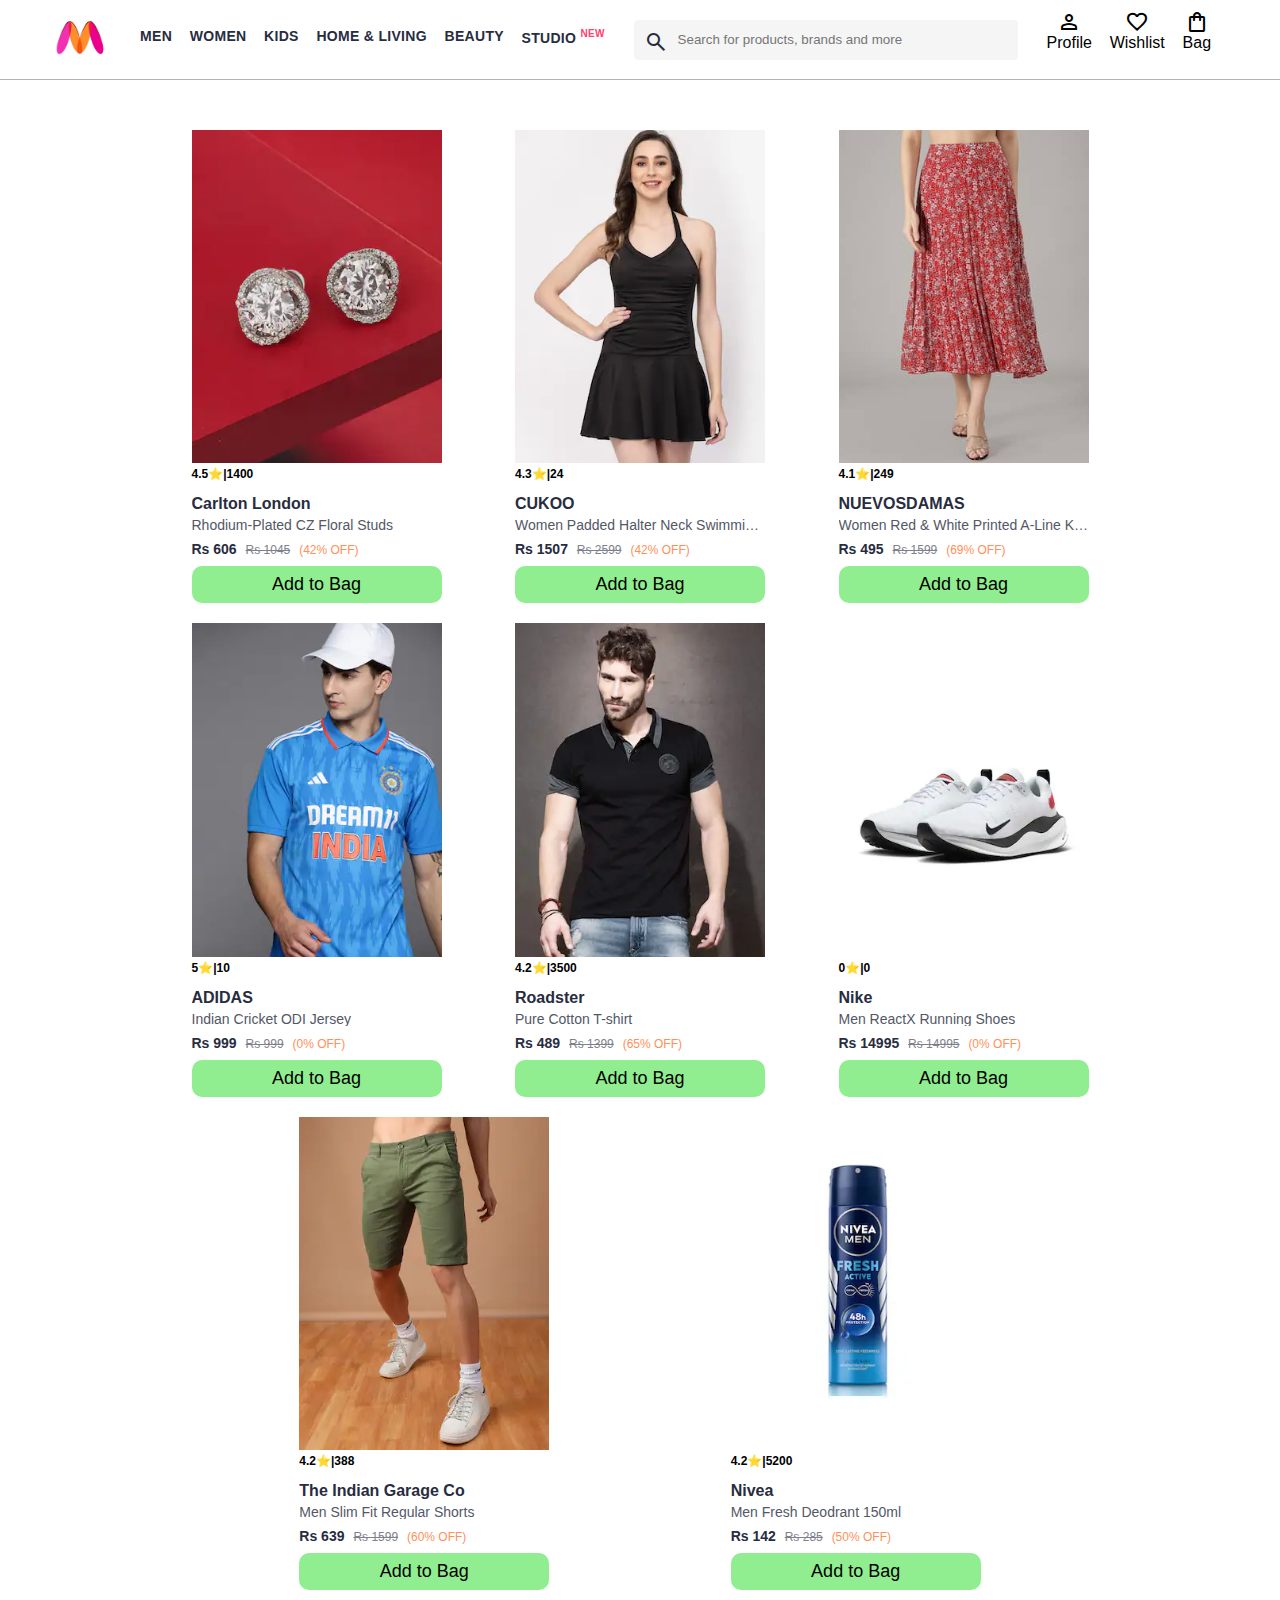
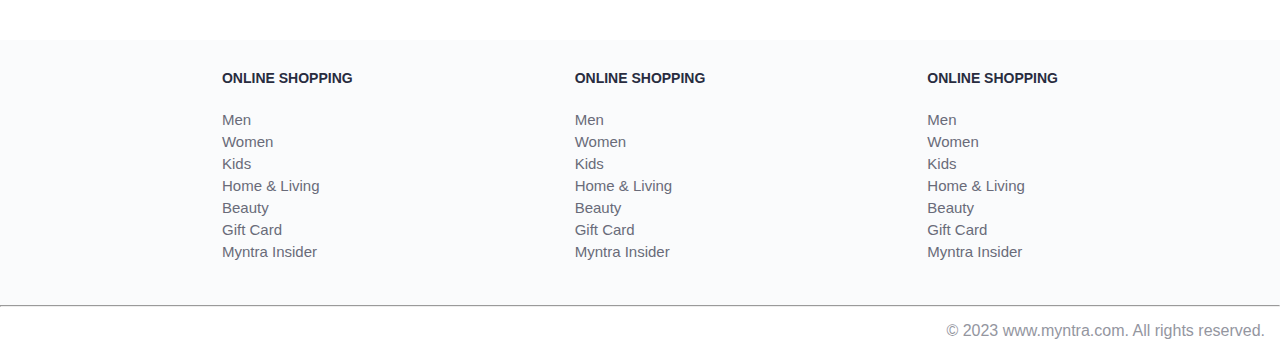
<file: index.html>
<!DOCTYPE html>
<html lang="en">
<head>
    <title>Myntra Functional Clone</title>
    <link rel="stylesheet" href="css/index.css">
    <link rel="stylesheet" href="https://fonts.googleapis.com/css2?family=Material+Symbols+Outlined:opsz,wght,FILL,GRAD@20..48,100..700,0..1,-50..200" />
</head>
<body>
    <header>
        <div class="logo_container">
            <a href="#"><img class="myntra_home" src="images/myntra_logo.webp" alt="Myntra Home"></a>
        </div>
        <nav class="nav_bar">
            <a href="#">Men</a>
            <a href="#">Women</a>
            <a href="#">Kids</a>
            <a href="#">Home & Living</a>
            <a href="#">Beauty</a>
            <a href="#">Studio <sup>New</sup></a>
        </nav>
        <div class="search_bar">
            <span class="material-symbols-outlined search_icon">search</span>
            <input class="search_input" placeholder="Search for products, brands and more">
        </div>
        <div class="action_bar">
            <div class="action_container">
                <span class="material-symbols-outlined action_icon">person</span>
                <span class="action_name">Profile</span>
            </div>

            <div class="action_container">
                <span class="material-symbols-outlined action_icon">favorite</span>
                <span class="action_name">Wishlist</span>
            </div>

            <a class="action_container" href="pages/bag.html">
                <span class="material-symbols-outlined action_icon">shopping_bag</span>
                <span class="action_name">Bag</span>
                <span class="bag-item-count">0</span>
            </a>
        </div>
    </header>
    <main>
      <div class="items-container">
      </div>
    </main>
    <footer>
        <div class="footer_container">
            <div class="footer_column">
                <h3>ONLINE SHOPPING</h3>

                <a href="#">Men</a>
                <a href="#">Women</a>
                <a href="#">Kids</a>
                <a href="#">Home & Living</a>
                <a href="#">Beauty</a>
                <a href="#">Gift Card</a>
                <a href="#">Myntra Insider</a>
            </div>

            <div class="footer_column">
                <h3>ONLINE SHOPPING</h3>

                <a href="#">Men</a>
                <a href="#">Women</a>
                <a href="#">Kids</a>
                <a href="#">Home & Living</a>
                <a href="#">Beauty</a>
                <a href="#">Gift Card</a>
                <a href="#">Myntra Insider</a>
            </div>

            <div class="footer_column">
                <h3>ONLINE SHOPPING</h3>

                <a href="#">Men</a>
                <a href="#">Women</a>
                <a href="#">Kids</a>
                <a href="#">Home & Living</a>
                <a href="#">Beauty</a>
                <a href="#">Gift Card</a>
                <a href="#">Myntra Insider</a>
            </div>
        </div>
        <hr>

        <div class="copyright">
            © 2023 www.myntra.com. All rights reserved.
        </div>
    </footer>
    <script src="data/items.js"></script>
    <script src="scripts/index.js"></script>
</body>
</html>
</file>
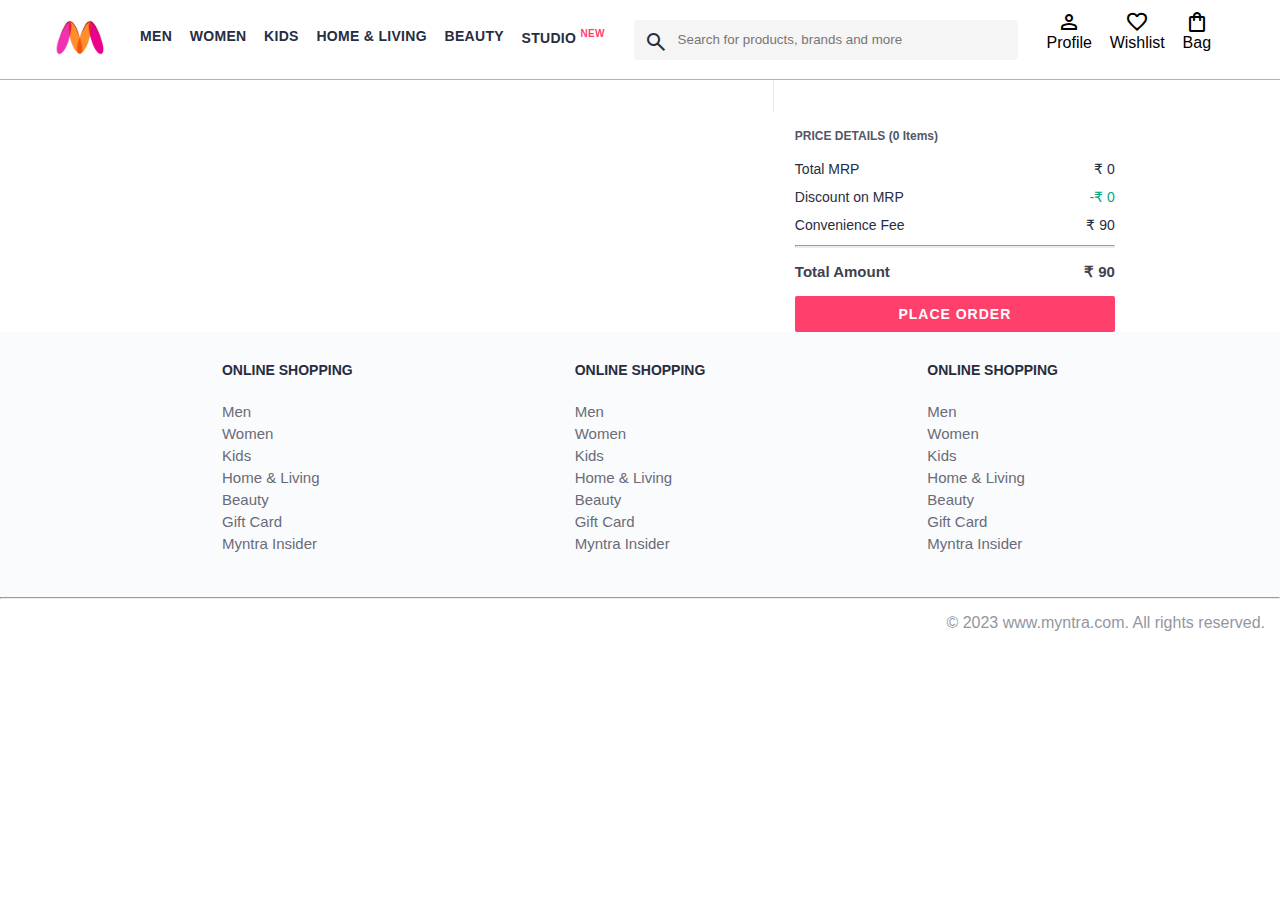
<file: pages/bag.html>
<!DOCTYPE html>
<html lang="en">
<head>
    <title>Myntra Clone</title>
    <link rel="stylesheet" href="../css/index.css">
    <link rel="stylesheet" href="../css/bag.css">
    <link rel="stylesheet" href="https://fonts.googleapis.com/css2?family=Material+Symbols+Outlined:opsz,wght,FILL,GRAD@20..48,100..700,0..1,-50..200" />
</head>
<body>
    <header>
        <div class="logo_container">
            <a href="#"><img class="myntra_home" src="../images/myntra_logo.webp" alt="Myntra Home"></a>
        </div>
        <nav class="nav_bar">
            <a href="#">Men</a>
            <a href="#">Women</a>
            <a href="#">Kids</a>
            <a href="#">Home & Living</a>
            <a href="#">Beauty</a>
            <a href="#">Studio <sup>New</sup></a>
        </nav>
        <div class="search_bar">
            <span class="material-symbols-outlined search_icon">search</span>
            <input class="search_input" placeholder="Search for products, brands and more">
        </div>
        <div class="action_bar">
            <div class="action_container">
                <span class="material-symbols-outlined action_icon">person</span>
                <span class="action_name">Profile</span>
            </div>

            <div class="action_container">
                <span class="material-symbols-outlined action_icon">favorite</span>
                <span class="action_name">Wishlist</span>
            </div>

            <div class="action_container">
                <span class="material-symbols-outlined action_icon">shopping_bag</span>
                <span class="action_name">Bag</span>
                <span class="bag-item-count">0</span>
            </div>
        </div>
    </header>
    <main>
      <div class="bag-page">
        <div class="bag-items-container">
        </div>
        <div class="bag-summary">

      </div>
    </main>
    <footer>
        <div class="footer_container">
            <div class="footer_column">
                <h3>ONLINE SHOPPING</h3>

                <a href="#">Men</a>
                <a href="#">Women</a>
                <a href="#">Kids</a>
                <a href="#">Home & Living</a>
                <a href="#">Beauty</a>
                <a href="#">Gift Card</a>
                <a href="#">Myntra Insider</a>
            </div>

            <div class="footer_column">
                <h3>ONLINE SHOPPING</h3>

                <a href="#">Men</a>
                <a href="#">Women</a>
                <a href="#">Kids</a>
                <a href="#">Home & Living</a>
                <a href="#">Beauty</a>
                <a href="#">Gift Card</a>
                <a href="#">Myntra Insider</a>
            </div>

            <div class="footer_column">
                <h3>ONLINE SHOPPING</h3>

                <a href="#">Men</a>
                <a href="#">Women</a>
                <a href="#">Kids</a>
                <a href="#">Home & Living</a>
                <a href="#">Beauty</a>
                <a href="#">Gift Card</a>
                <a href="#">Myntra Insider</a>
            </div>
        </div>
        <hr>

        <div class="copyright">
            © 2023 www.myntra.com. All rights reserved.
        </div>
    </footer>
    <script src="../data/items.js"></script>
    <script src="../scripts/index.js"></script>
    <script src="../scripts/bag.js"></script>
</body>
</html>
</file>
<file: css/index.css>
* {
  margin: 0;
  padding: 0;
  font-family: Assistant,-apple-system,BlinkMacSystemFont,Segoe UI,Roboto,Helvetica,Arial,sans-serif;
  box-sizing: border-box;
}
header {
  display: flex;
  background-color: #ffffff;
  height: 80px;
  justify-content: space-between;
  align-items: center;
  border-bottom: 1px solid #b6b1b1;
}
.myntra_home {
  height: 45px;
}
.logo_container {
  margin-left: 4%;
}
.action_bar {
  margin-right: 4%;
}
.nav_bar {
  display: flex;
  min-width: 500px;
  justify-content: space-evenly;
}
.nav_bar a {
  font-size: 14px;
  letter-spacing: .3px;
  color: #282c3f;
  font-weight: 700;
  text-transform: uppercase;
  text-decoration: none;
  padding: 28px 0;
  border-bottom: 5px solid #ffffff;
}
.nav_bar a:hover {
  border-bottom: 4px solid #f54e77;
}

.nav_bar a sup {
  color: #ff3f6c;
  font-size: 10px;
}

.search_bar {
  height: 40px;
  min-width: 200px;
  width: 30%;
  display: flex;
  align-items: center;
}
.search_icon {
  box-sizing: content-box;
  height: 20px;
  padding: 10px;

  background-color: #f5f5f6;
  color: #282c3f;
  font-weight: 300;
  border-radius: 4px 0 0 4px;
}
.search_input {
  color: #696e79;
  background-color: #f5f5f6;
  flex-grow: 1;
  height: 40px;
  border: 0;
  border-radius: 0 4px 4px 0;
}

.action_bar {
  display: flex;
  min-width: 200px;
  justify-content: space-evenly;
}

.action_container {
  display: flex;
  flex-direction: column;
  align-items: center;
}

/* Main section */
.banner_container {
  margin: 40px 0;
}
.banner_image {
  width: 100%;
}

.category_heading {
  text-transform: uppercase;
  color: #3e4152;
  letter-spacing: .15em;
  font-size: 1.8em;
  margin: 50px 0 10px 30px;
  max-height: 5em;
  font-weight: 700;
}

.category-items,.items-container {
  width: 80%;
  margin: 50px 10%;
  display: flex;
  flex-wrap: wrap;
  justify-content: space-evenly;
}

.sale_item {
  width: 250px;
}

.footer_container {
  padding: 30px 0px 40px 0px;
  background: #FAFBFC;
  display: flex;
  justify-content: space-evenly;
}

.footer_column {
  display: flex;
  flex-direction: column;
}

.footer_column h3 {
  color: #282c3f;
  font-size: 14px;
  margin-bottom: 25px;
}

.footer_column a {
  color: #696b79;
  font-size: 15px;
  text-decoration: none;
  padding-bottom: 5px;
}

.copyright {
  color: #94969f;
  text-align: end;
  padding: 15px;
}
.items-container{
  width: 80%;
  margin:40px 10%;
  
}
.item-container{
  width:250px;
  margin: 10px;

}
.item-image{
  width: 100%;

}
.rating{
  font-size: 12px;
  font-weight: 700;
}
.company-name{
  margin-top: 15px;
  font-size: 16px;
  font-weight: 700 ;
  line-height: 1;
  color: #282c3f;
  margin-bottom: 6px;
  overflow: hidden;
  text-overflow:ellipsis;
  white-space: nowrap;

}
.item-name{
  color: #535766;
  font-size: 14px;
  line-height: 1;
  margin-bottom: 0;
  margin-top: 0;
  overflow: hidden;
  text-overflow: ellipsis;
  white-space: nowrap;
  font-weight: 400;
  display: block;
}
.price{
  margin-top: 10px;
  font-size: 14px;
  line-height: 15px;
  color: #282c3f;
  white-space: nowrap;
}
.current-price{
  font-size: 14px;
  font-weight: 700;
  color: #282c3f;
}
.original-price{
  text-decoration: line-through;
  color: #7e818c;
  font-weight: 400;
  margin-left: 5px;
  font-size: 12px;
}
.discount{
  color: #ff905a;
  font-weight: 400;
  font-size: 12px;
  margin-left:5px ;
}
.btn-add-bag{
  width: 100%;
  margin-top: 8px;
  font-size: 18px;
  background-color: lightgreen;
  border: none;
  padding: 8px 15px;
  border-radius: 10px;
  cursor: pointer;

}
.bag-item-count{
  background-color: #f16565;
    white-space: nowrap;
    text-align: center;
    line-height: 18px;
    padding: 0 6px;
    height: 18px;
    position: relative;
    border-radius: 50%;
    font-size: 12px;
    color: #fff;
    left: 13px;
    top: -44px;
    font-weight: 700;
    cursor: pointer;
}
.action_container {
  text-decoration: none;
}
a.action_container:link {
  color:black;
}
</file>
<file: css/bag.css>
.bag-items-container {
  display: inline-block;
  width: 64%;
  padding-right: 20px;
  border-right: 1px solid #eaeaec;
  padding-top: 32px;
  color: #282c3f;
  font-size: 13px;
  line-height: 1.42857143;
}

.bag-page {
  width: 75%;
  margin-left: 12.5%;
}

.bag-summary {
  vertical-align: top;
  display: inline-block;
  width: 35%;
  padding: 24px 0 0 16px;
  color: #282c3f;
  font-size: 13px;
  line-height: 1.42857143;
}

.bag-details-container {
  margin-bottom: 16px;
}

.price-header {
  font-size: 12px;
  font-weight: 700;
  margin: 24px 0 16px;
  color: #535766;
}

.price-item {
  margin-bottom: 12px;
  line-height: 16px;
  font-size: 14px;
  color: #282c3f;
}

.price-item-value {
  float: right;
}

.priceDetail-base-discount {
  color: #03a685;
}

.price-footer {
  font-weight: 700;
  font-size: 15px;
  padding-top: 16px;
  border-top: 1px solid #eaeaec;
  color: #3e4152;
  line-height: 16px;
}

.btn-place-order {
  width: 100%;
  letter-spacing: 1px;
  font-size: 14px;
  font-weight: 600;
  border-radius: 2px;
  border-width: 0px;
  padding: 10px 16px;
  background-color: rgb(255, 63, 108);
  color: rgb(255, 255, 255);
  cursor: pointer;
}

.bag-item-container {
  margin-bottom: 8px;
  background: #fff;
  font-size: 14px;
  border: 1px solid #eaeaec;
  border-radius: 4px;
  position: relative;
  padding: 12px 12px 0;
}

.item-left-part {
  position: absolute;
  background: rgb(255, 242, 223);
  height: 148px;
  width: 111px;
}

.item-right-part {
  padding-left: 12px;
  position: relative;
  min-height: 148px;
  margin-left: 111px;
  margin-bottom: 12px;
}

.bag-item-img {
  width: 100%;
}

.return-period {
  display: inline-flex;
  font-size: 14px;
  padding-top: 8px;
}

.return-period-days {
  font-weight: 700;
  margin-right: 4px;
}

.delivery-details {
  margin-top: 5px;
  color: #282c3f;
  font-size: 12px;
  letter-spacing: -.1px;
  margin-bottom: 8px;
  line-height: 15px;
}

.delivery-details-days {
  color: #03a685;
}

.remove-from-cart {
  position: absolute;
  font-size: 25px;
  top: 10px;
  right: 18px;
  width: 14px;
  height: 14px;
  cursor: pointer;
}
</file>
